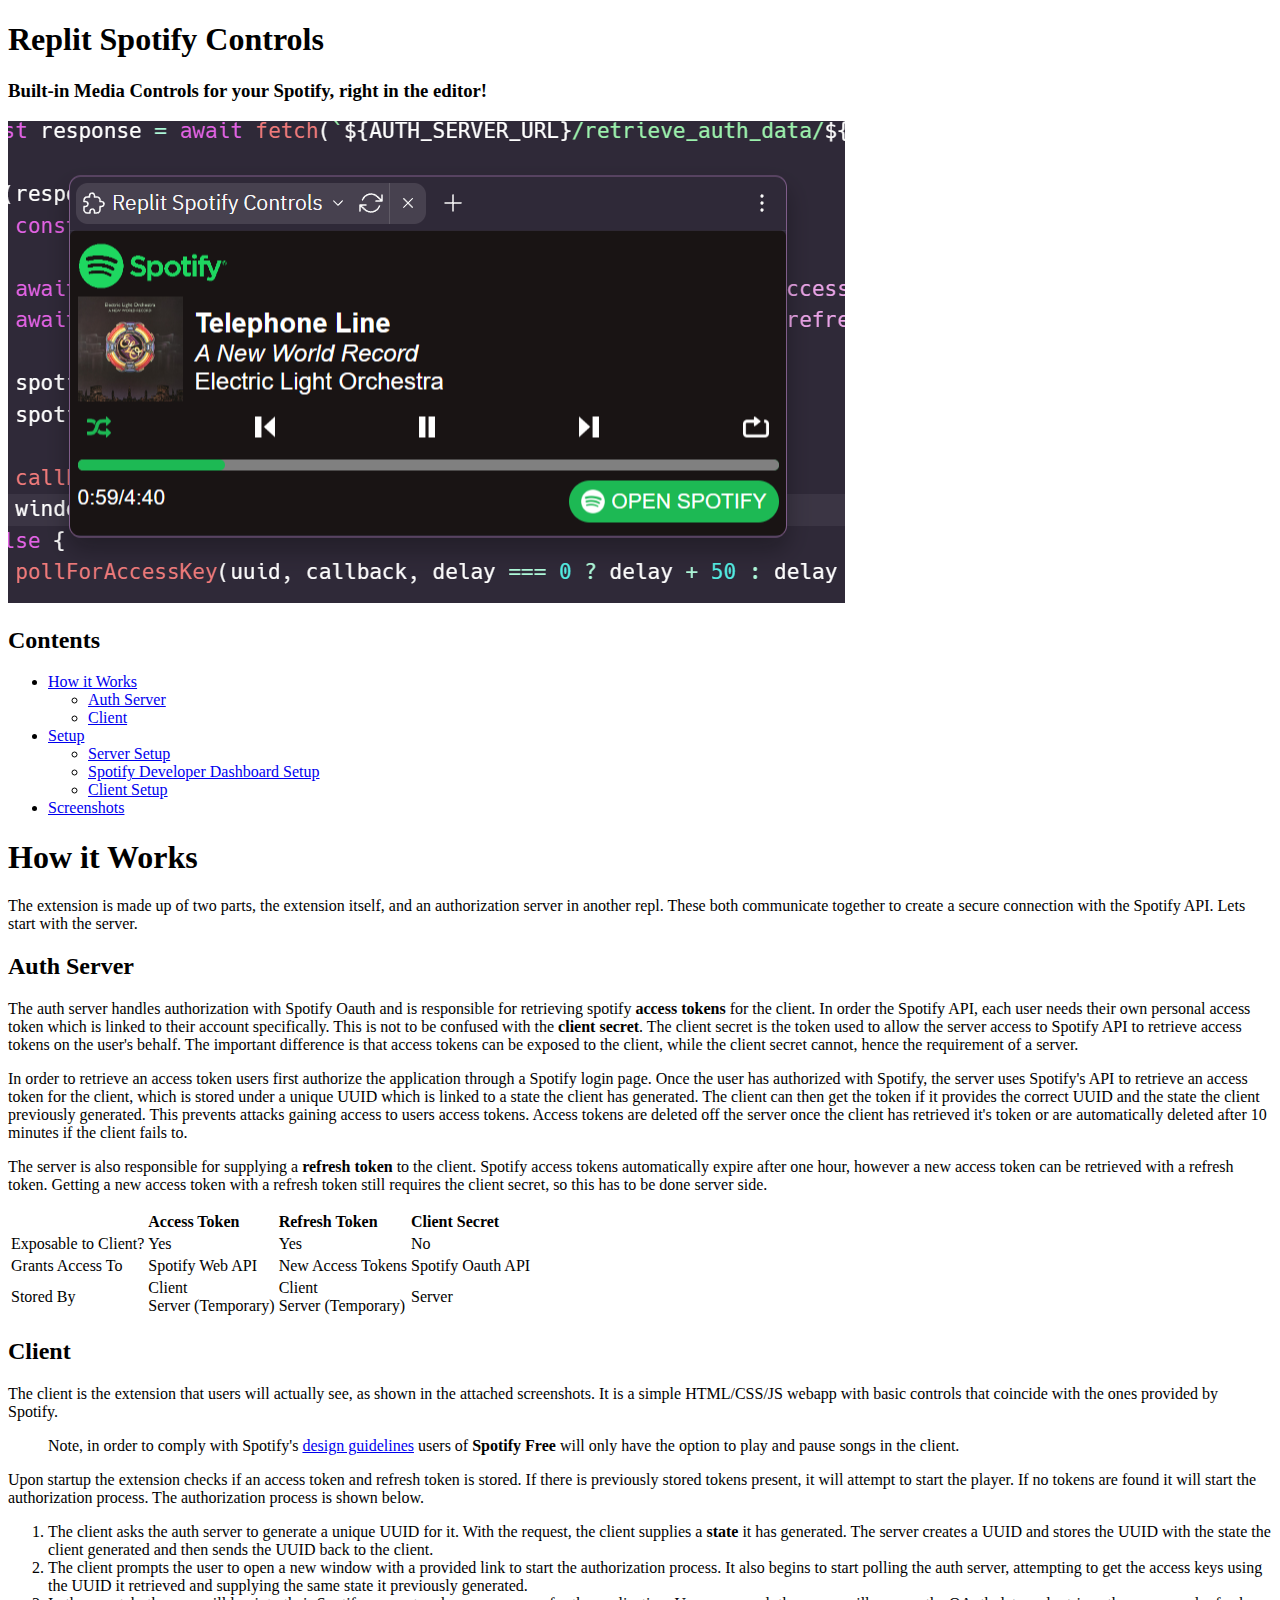
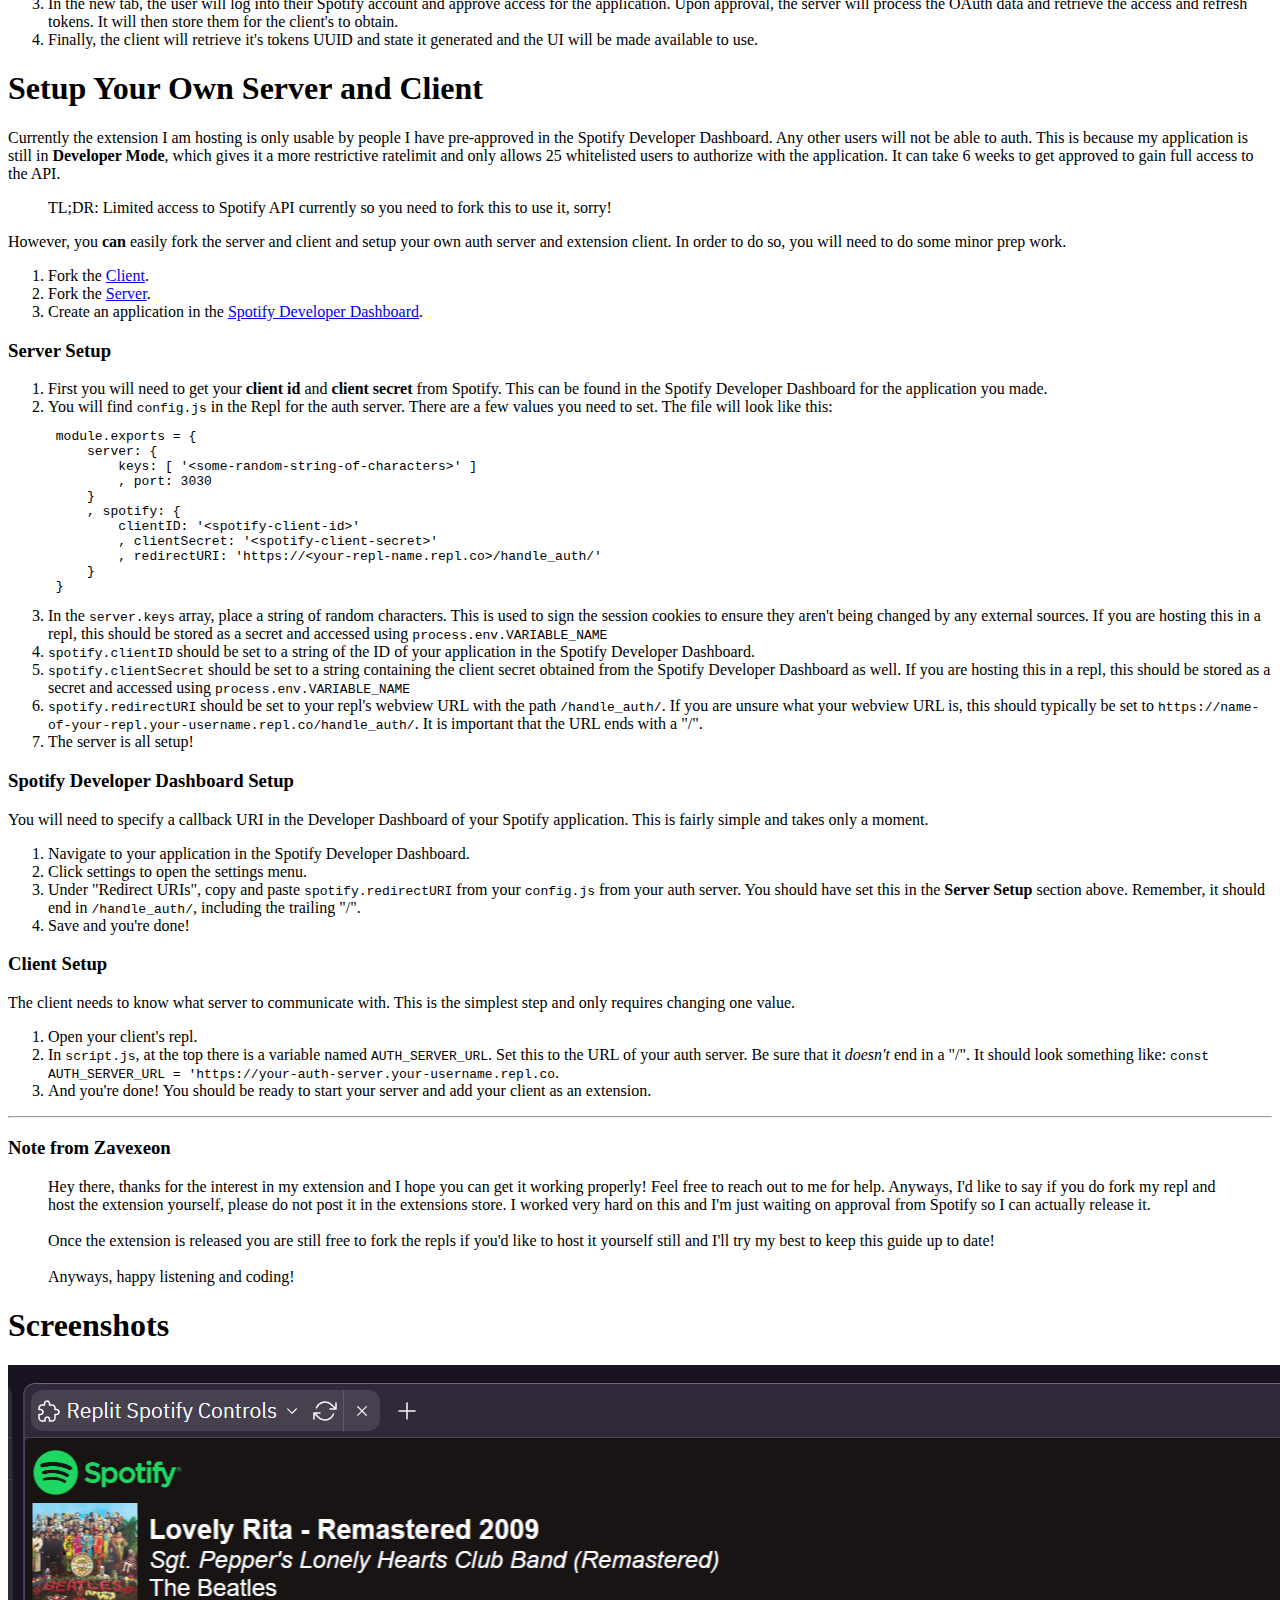
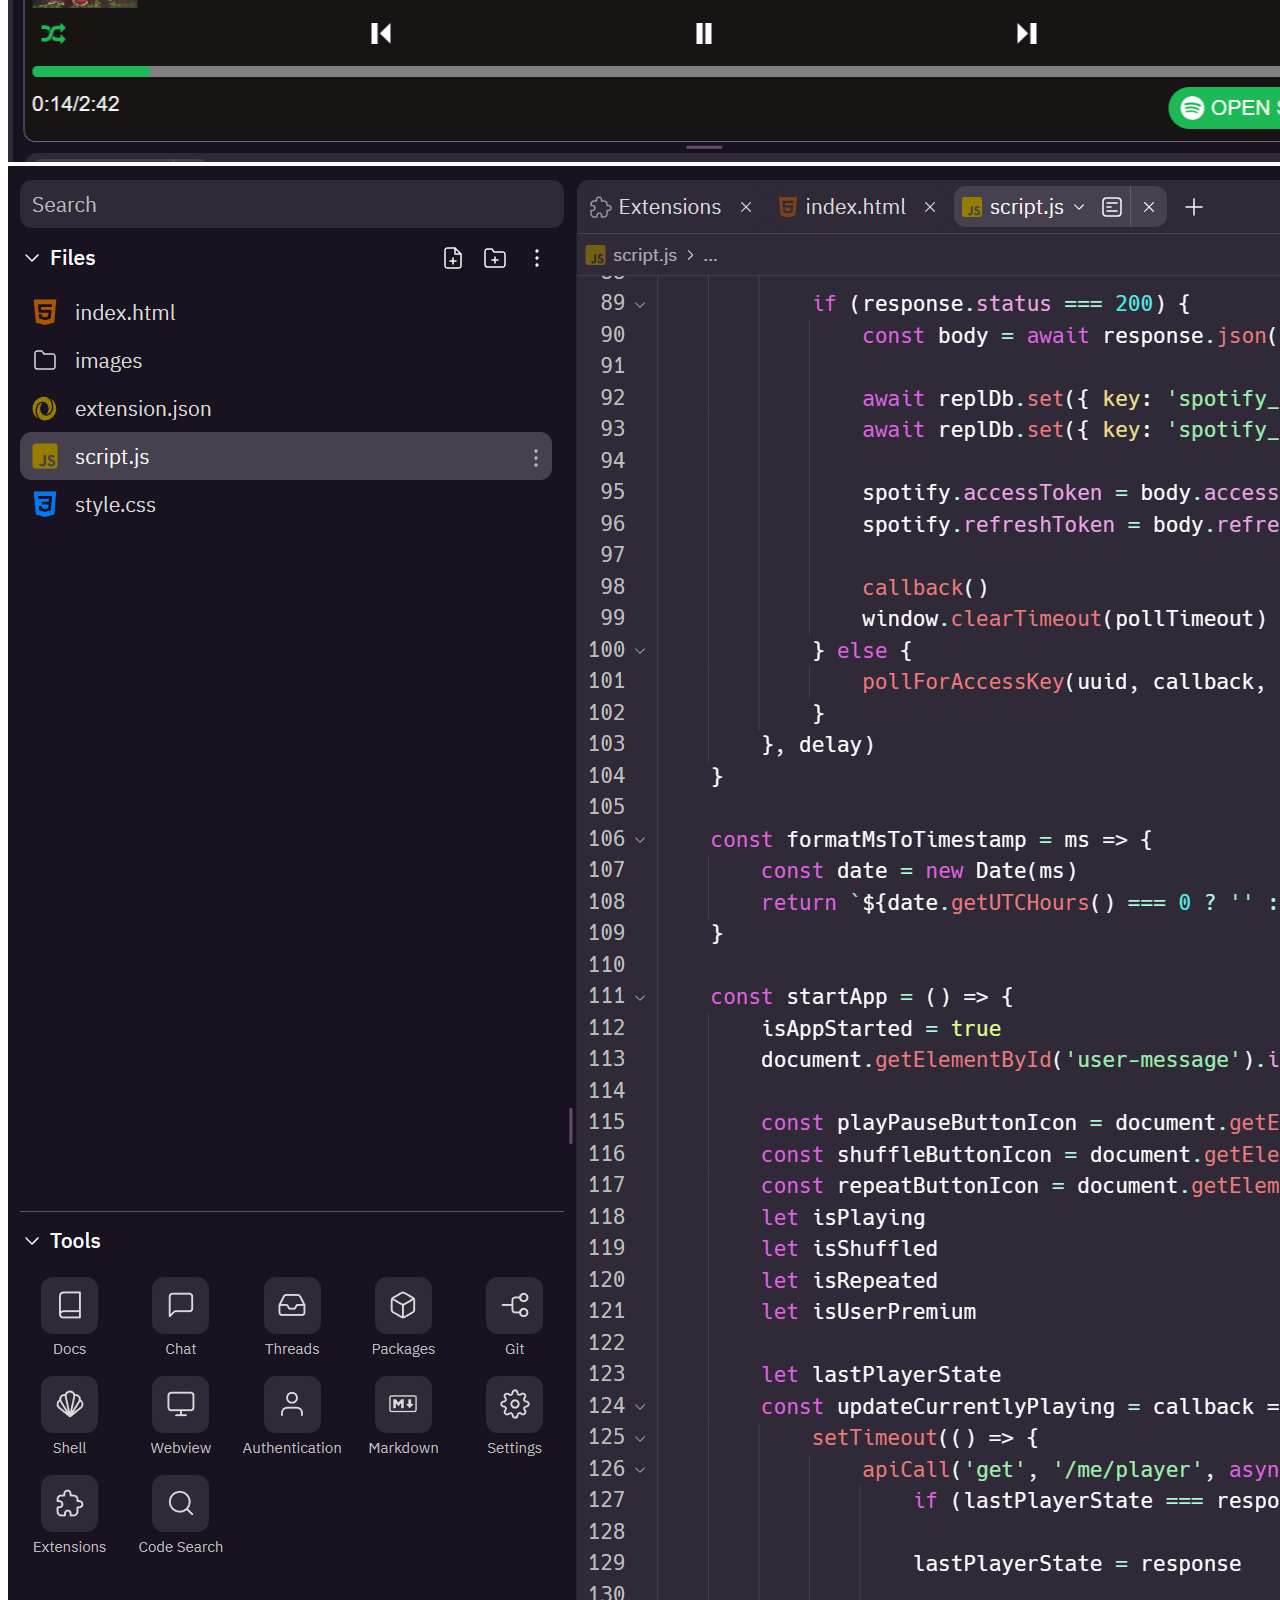
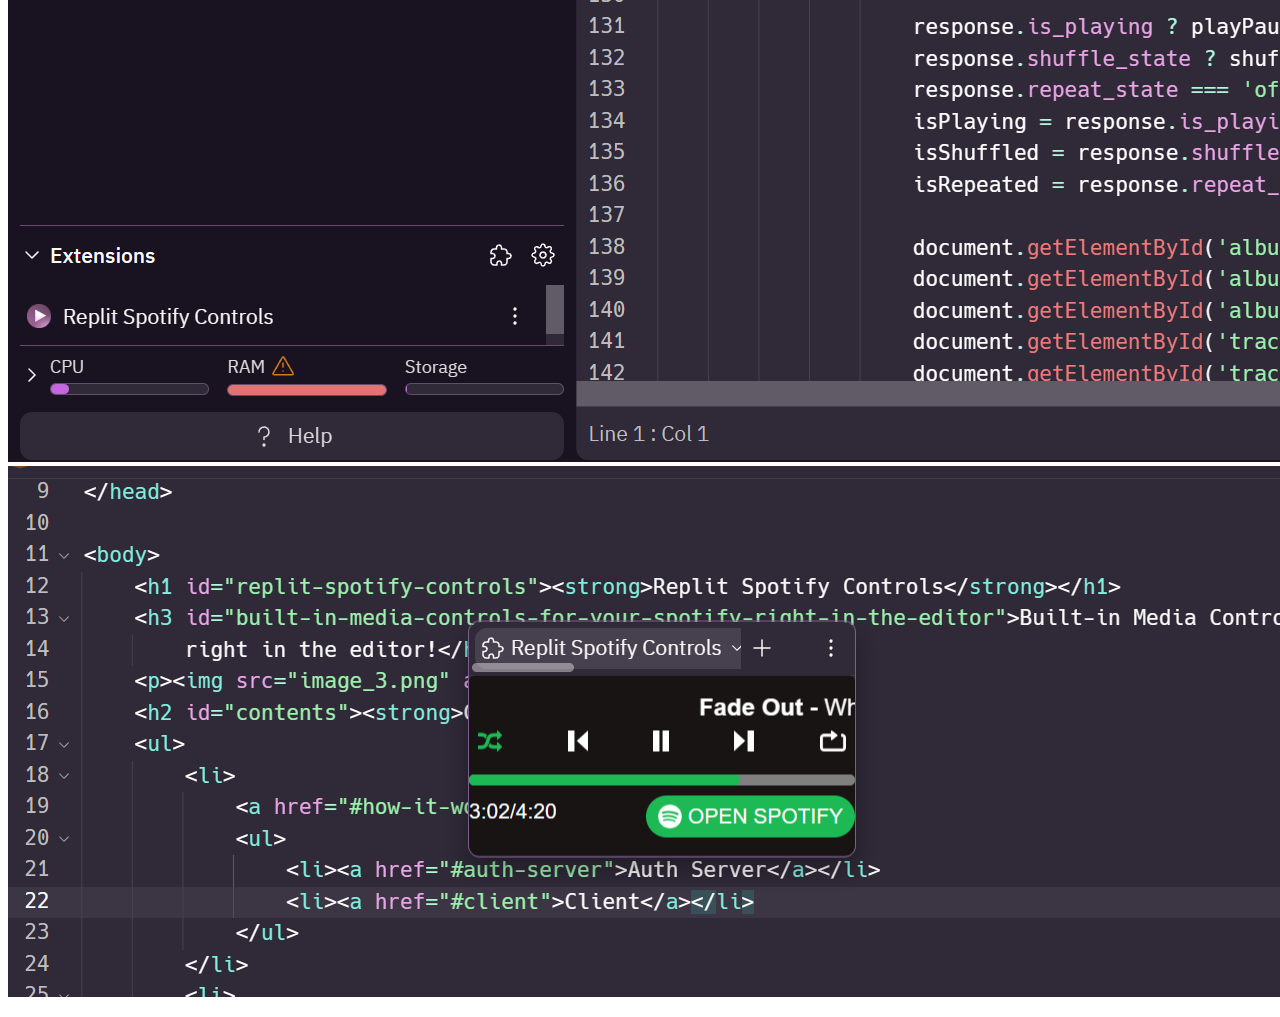
<file: replit-spotify-setup-guide/index.html>
<!DOCTYPE html>
<html>
<head>
    <meta charset="utf-8">
    <meta name="viewport" content="width=device-width">
    <title>Replit Spotify Controls Guide</title>
    <link rel="stylesheet" href="https://cdn.simplecss.org/simple.min.css">
</head>
<body>
    <h1 id="replit-spotify-controls"><strong>Replit Spotify Controls</strong></h1>
    <h3 id="built-in-media-controls-for-your-spotify-right-in-the-editor">Built-in Media Controls for your Spotify,
        right in the editor!</h3>
    <p><img src="image_3.png" alt="image"></p>
    <h2 id="contents"><strong>Contents</strong></h2>
    <ul>
        <li>
            <a href="#how-it-works">How it Works</a>
            <ul>
                <li><a href="#auth-server">Auth Server</a></li>
                <li><a href="#client">Client</a></li>
            </ul>
        </li>
        <li>
            <a href="#setup-your-own-server-and-client">Setup</a>
            <ul>
                <li><a href="#server-setup">Server Setup</a></li>
                <li><a href="#spotify-developer-dashboard-setup">Spotify Developer Dashboard Setup</a></li>
                <li><a href="#client-setup">Client Setup</a></li>
            </ul>
        </li>
        <li><a href="#screenshots">Screenshots</a></li>
    </ul>
    <h1 id="how-it-works"><strong>How it Works</strong></h1>
    <p>The extension is made up of two parts, the extension itself, and an authorization server in another repl. These
        both communicate together to create a secure connection with the Spotify API. Lets start with the server.</p>
    <h2 id="auth-server"><strong>Auth Server</strong></h2>
    <p>The auth server handles authorization with Spotify Oauth and is responsible for retrieving spotify <strong>access
            tokens</strong> for the client. In order the Spotify API, each user needs their own personal access token
        which is linked to their account specifically. This is not to be confused with the <strong>client
            secret</strong>. The client secret is the token used to allow the server access to Spotify API to retrieve
        access
        tokens on the user&#39;s behalf. The important difference is that access tokens can be exposed to the client,
        while the client secret cannot, hence the requirement of a server.</p>
    <p>In order to retrieve an access token users first authorize the application through a Spotify login page. Once the
        user has authorized with Spotify, the server uses Spotify&#39;s API to retrieve an access token for the client,
        which is stored under a unique UUID which is linked to a state the client has generated. The client can then get
        the token if it provides the correct UUID and the state the client previously generated. This prevents attacks
        gaining access to users access tokens. Access tokens are deleted off the server once the client has retrieved
        it&#39;s token or are automatically deleted after 10 minutes if the client fails to. </p>
    <p>The server is also responsible for supplying a <strong>refresh token</strong> to the client. Spotify access
        tokens automatically expire after one hour, however a new access token can be retrieved with a refresh token.
        Getting a new access token with a refresh token still requires the client secret, so this has to be done server
        side.</p>
    <table>
        <thead>
            <tr>
                <th align="left"></th>
                <th align="left">Access Token</th>
                <th align="left">Refresh Token</th>
                <th align="left">Client Secret</th>
            </tr>
        </thead>
        <tbody>
            <tr>
                <td align="left">Exposable to Client?</td>
                <td align="left">Yes</td>
                <td align="left">Yes</td>
                <td align="left">No</td>
            </tr>
            <tr>
                <td align="left">Grants Access To</td>
                <td align="left">Spotify Web API</td>
                <td align="left">New Access Tokens</td>
                <td align="left">Spotify Oauth API</td>
            </tr>
            <tr>
                <td align="left">Stored By</td>
                <td align="left">Client<br>Server (Temporary)</td>
                <td align="left">Client<br> Server (Temporary)</td>
                <td align="left">Server</td>
            </tr>
        </tbody>
    </table>
    <h2 id="client"><strong>Client</strong></h2>
    <p> The client is the extension that users will actually see, as shown in the attached screenshots. It is a simple
        HTML/CSS/JS webapp with basic controls that coincide with the ones provided by Spotify. </p>
    <blockquote>
        <p>Note, in order to comply with Spotify&#39;s <a
                href="https://developer.spotify.com/documentation/general/design-and-branding/#playing-views">design
                guidelines</a> users of <strong>Spotify Free</strong> will only have the option to play and pause songs
            in the client.</p>
    </blockquote>
    <p>Upon startup the extension checks if an access token and refresh token is stored. If there is previously stored
        tokens present, it will attempt to start the player. If no tokens are found it will start the authorization
        process. The authorization process is shown below.</p>
    <ol>
        <li>The client asks the auth server to generate a unique UUID for it. With the request, the client supplies a
            <strong>state</strong> it has generated. The server creates a UUID and stores the
            UUID with the state the client generated and then sends the UUID back to the client.
        </li>
        <li>The client prompts the user to open a new window with a provided link to start the authorization process. It
            also begins to start polling the auth server, attempting to get the access keys using the UUID it retrieved
            and supplying the same state it previously generated.
        </li>
        <li>In the new tab, the user will log into their Spotify account and approve access for the application. Upon
            approval, the server will process the OAuth data and retrieve the access and refresh tokens. It will then
            store them for the client&#39;s to obtain.</li>
        <li>Finally, the client will retrieve it&#39;s tokens UUID and state it generated and the UI will be made
            available to use.
        </li>
    </ol>
    <h1 id="setup-your-own-server-and-client"><strong>Setup Your Own Server and Client</strong></h1>
    <p>Currently the extension I am hosting is only usable by people I have pre-approved in the Spotify Developer
        Dashboard. Any other users will not be able to auth. This is because my application is still in
        <strong>Developer Mode</strong>, which gives it a more restrictive ratelimit and only allows 25 whitelisted
        users to authorize with the application. It can take 6 weeks to get approved to gain full access to the API.
    </p>
    <blockquote>
        <p>TL;DR: Limited access to Spotify API currently so you need to fork this to use it, sorry!</p>
    </blockquote>
    <p>However, you <strong>can</strong> easily fork the server and client and setup your own auth server and extension
        client. In order to do so, you will need to do some minor prep work.</p>
    <ol>
        <li>Fork the <a href="https://replit.com/@Zavexeon/replit-spotify-controls" target="_blank">Client</a>.</li>
        <li>Fork the <a href="https://replit.com/@Zavexeon/rs-auth-server" target="_blank">Server</a>.
        </li>
        <li>Create an application in the <a href="https://developer.spotify.com/" target="_blank">Spotify Developer
                Dashboard</a>.</li>
    </ol>
    <h3 id="server-setup"><strong>Server Setup</strong></h3>
    <ol>
        <li>First you will need to get your <strong>client id</strong> and <strong>client secret</strong> from Spotify.
            This can be found in the Spotify Developer Dashboard for the application you made.</li>
        <li>You will find <code>config.js</code> in the Repl for the auth server. There are a few values you need to
            set. The file will look like this:
            <pre><code class="language-js"> module.exports = {
     server: {
         keys: [ &#39;&lt;some-random-string-of-characters&gt;&#39; ]
         , port: 3030
     }
     , spotify: {
         clientID: &#39;&lt;spotify-client-id&gt;&#39;
         , clientSecret: &#39;&lt;spotify-client-secret&gt;&#39;
         , redirectURI: &#39;https://&lt;your-repl-name.repl.co&gt;/handle_auth/&#39; 
     }
 }
</code></pre>
        </li>
        <li>In the <code>server.keys</code> array, place a string of random characters. This is used to sign the session
            cookies to ensure they aren&#39;t being changed by any external sources. If you are hosting this in a repl,
            this should be stored as a secret and accessed using <code>process.env.VARIABLE_NAME</code> </li>
        <li><code>spotify.clientID</code> should be set to a string of the ID of your application in the Spotify
            Developer Dashboard.</li>
        <li><code>spotify.clientSecret</code> should be set to a string containing the client secret obtained from the
            Spotify Developer Dashboard as well. If you are hosting this in a repl, this should be stored as a secret
            and accessed using <code>process.env.VARIABLE_NAME</code></li>
        <li><code>spotify.redirectURI</code> should be set to your repl&#39;s webview URL with the path
            <code>/handle_auth/</code>. If you are unsure what your webview URL is, this should typically be set to
            <code>https://name-of-your-repl.your-username.repl.co/handle_auth/</code>. It is important that the URL ends
            with a &quot;/&quot;.
        </li>
        <li>The server is all setup!</li>
    </ol>
    <h3 id="spotify-developer-dashboard-setup"><strong>Spotify Developer Dashboard Setup</strong></h3>
    <p>You will need to specify a callback URI in the Developer Dashboard of your Spotify application. This is fairly
        simple and takes only a moment.</p>
    <ol>
        <li>Navigate to your application in the Spotify Developer Dashboard.</li>
        <li>Click settings to open the settings menu.</li>
        <li>Under &quot;Redirect URIs&quot;, copy and paste <code>spotify.redirectURI</code> from your
            <code>config.js</code> from your auth server. You should have set this in the <strong>Server Setup</strong>
            section above. Remember, it should end in <code>/handle_auth/</code>, including the trailing &quot;/&quot;.
        </li>
        <li>Save and you&#39;re done!</li>
    </ol>
    <h3 id="client-setup"><strong>Client Setup</strong></h3>
    <p>The client needs to know what server to communicate with. This is the simplest step and only requires changing
        one value.</p>
    <ol>
        <li>Open your client&#39;s repl.</li>
        <li>In <code>script.js</code>, at the top there is a variable named <code>AUTH_SERVER_URL</code>. Set this to
            the URL of your auth server. Be sure that it <em>doesn&#39;t</em> end in a &quot;/&quot;. It should look
            something like: <code>const AUTH_SERVER_URL = &#39;https://your-auth-server.your-username.repl.co</code>.
        </li>
        <li>And you&#39;re done! You should be ready to start your server and add your client as an extension.</li>
    </ol>
    <hr>
    <h3 id="note-from-zavexeon"><strong>Note from Zavexeon</strong></h3>
    <blockquote>
        <p>Hey there, thanks for the interest in my extension and I hope you can get it working properly! Feel free to
            reach out to me for help. Anyways, I&#39;d like to say if you do fork my repl and host the extension
            yourself, please do not post it in the extensions store. I worked very hard on this and I&#39;m just waiting
            on approval from Spotify so I can actually release it. <br><br> Once the extension is released you are still
            free to fork the repls if you&#39;d like to host it yourself still and I&#39;ll try my best to keep this
            guide up to date! <br><br>Anyways, happy listening and coding!</p>
    </blockquote>
    <h1 id="screenshots">Screenshots</h1>
    <p><img src="image.png" alt="image"> <img src="image_2.png" alt="image"> <img src="image_4.png" alt="image"></p>
</body>
</html>
</file>
